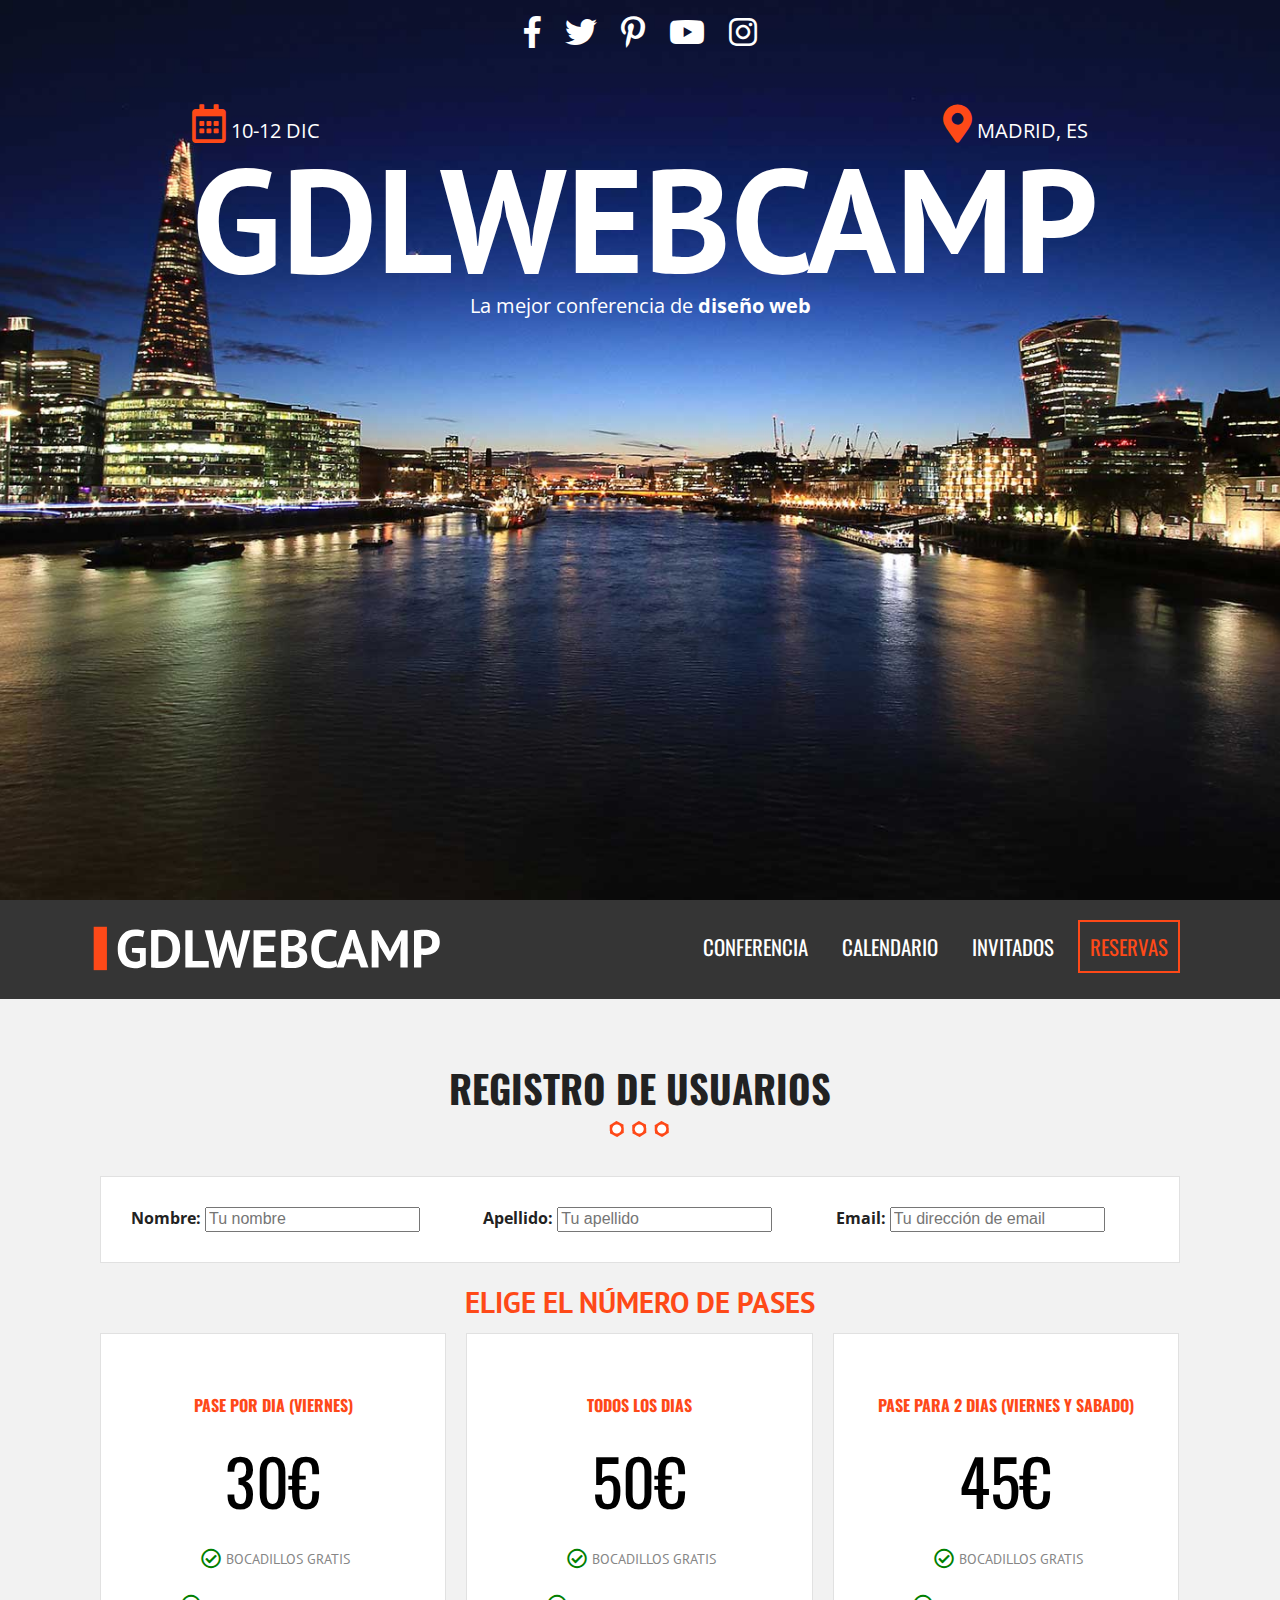
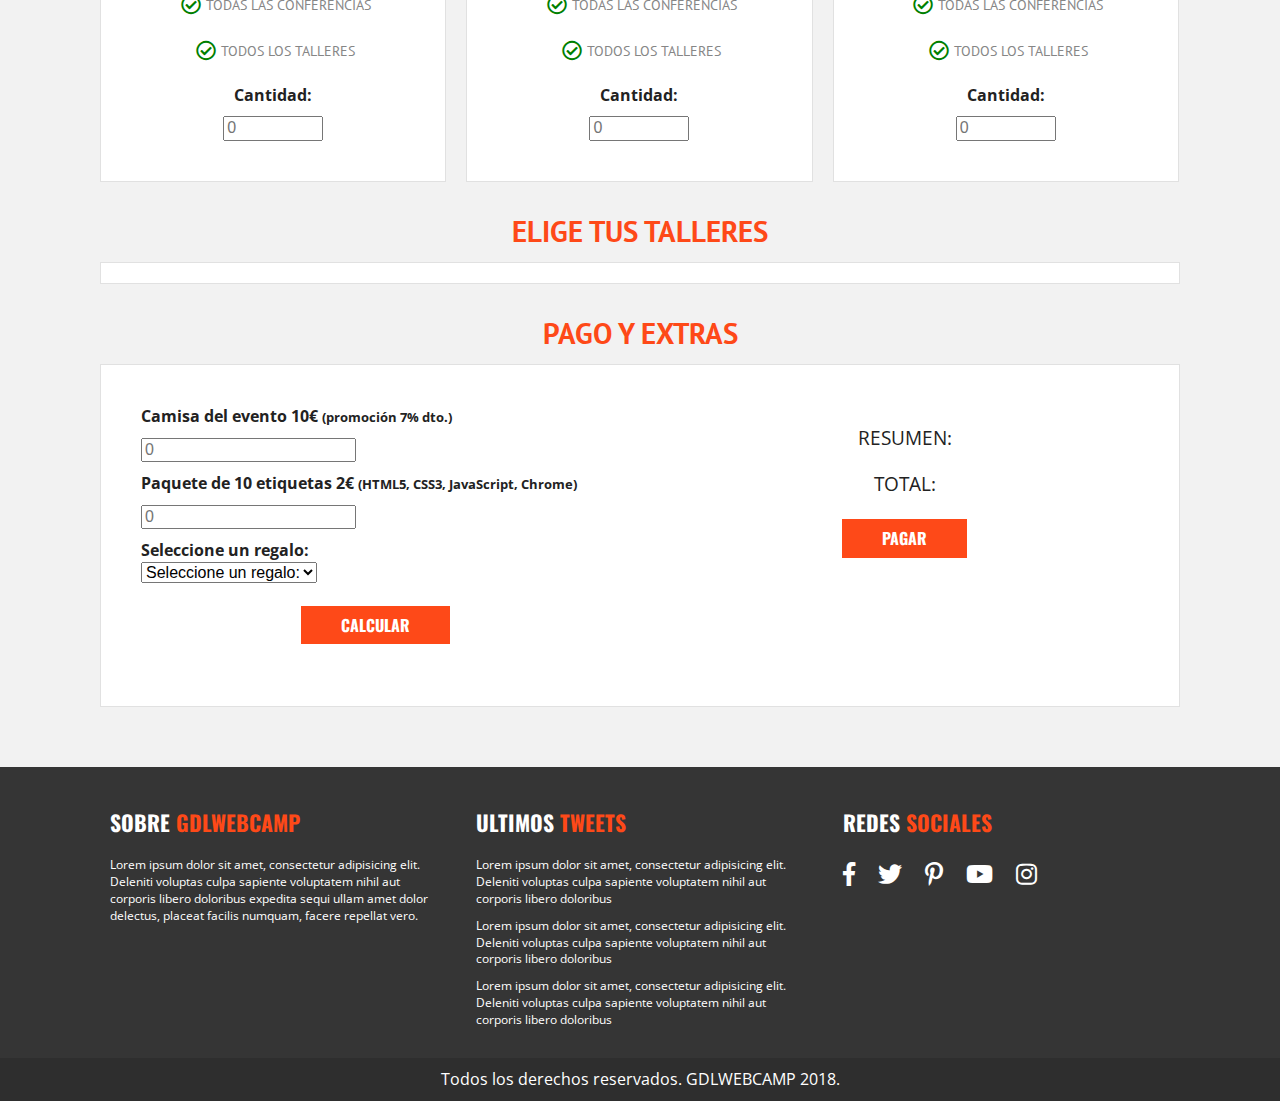
<file: registro.html>
<!doctype html>
<html class="no-js" lang="">
    <head>
        <meta charset="utf-8">
        <meta http-equiv="x-ua-compatible" content="ie=edge">
        <title></title>
        <meta name="description" content="">
        <meta name="viewport" content="width=device-width, initial-scale=1">

        <link rel="manifest" href="site.webmanifest">
        <link rel="apple-touch-icon" href="icon.png">
        <!-- Place favicon.ico in the root directory -->

        <link rel="stylesheet" href="css/normalize.css">
        <link rel="stylesheet" href="css/fontawesome-all.min.css">
        <link href="https://fonts.googleapis.com/css?family=Open+Sans|Oswald|PT+Sans" rel="stylesheet">
        <link rel="stylesheet" href="css/main.css">

    </head>
    <body>
        <!--[if lte IE 9]>
            <p class="browserupgrade">You are using an <strong>outdated</strong> browser. Please <a href="https://browsehappy.com/">upgrade your browser</a> to improve your experience and security.</p>
        <![endif]-->

        <header class="site-header">
          <div class="hero">
            <div class="contenido-header">
              <nav class="redes-sociales">
                <a href="#"><i class="fab fa-facebook-f"></i></a>
                <a href="#"><i class="fab fa-twitter"></i></a>
                <a href="#"><i class="fab fa-pinterest-p"></i></a>
                <a href="#"><i class="fab fa-youtube"></i></a>
                <a href="#"><i class="fab fa-instagram"></i></a>
              </nav>
              <div class="informacion-evento">
                <div class="clearfix">
                  <p class="fecha"><i class="far fa-calendar-alt"></i> 10-12 Dic</p>
                  <p class="ciudad"><i class="fas fa-map-marker-alt"></i> Madrid, ES</p>
                </div>
                <h1 class="nombre-sitio">GDLWebCamp</h1>
                <p class="slogan">La mejor conferencia de <span>diseño web</span></p>
              </div><!--.informacion-evento-->
            </div><!--.contenido header>
          </div><!--.hero-->
        </header>

        <div class="barra">
            <div class="contenedor clearfix">
                <div class="logo">
                    <img src="img/logo.svg" alt="logo gdlwebcamp">
                </div>

                <div class="menu-movil">
                    <span></span>
                    <span></span>
                    <span></span>
                </div>

                <nav class="navegacion-principal clearfix">
                    <a href="#">Conferencia</a>
                    <a href="#">Calendario</a>
                    <a href="#">Invitados</a>
                    <a href="registro.html">Reservas</a>
                </nav>
            </div><!--.contenedor-->
        </div><!--.barra-->

        <section class="seccion contenedor">
            <h2>Registro de usuarios</h2>
            <form id="registro" class="registro" action="index.html" <method="post">
                <div id="datos_usuario" class="registro caja clearfix">
                    <div class="campo">
                        <label for="nombre">Nombre:</label>
                        <input type="text" id="nombre" name="nombre" placeholder="Tu nombre">
                    </div>
                    <div class="campo">
                        <label for="apellido">Apellido:</label>
                        <input type="text" id="apellido" name="apellido" placeholder="Tu apellido">
                    </div>
                    <div class="campo">
                        <label for="email">Email:</label>
                        <input type="email" id="email" name="email" placeholder="Tu dirección de email">
                    </div>
                    <div id="error"></div>
                </div><!--#datos_usuario-->

                <div id="paquetes" class="paquetes">
                    <h3>Elige el número de pases</h3>
                    <ul class="lista-precios clearfix">
                        <li>
                            <div class="tabla-precio">
                                <h3>Pase por dia (viernes)</h3>
                                <p class="numero">30€</p>
                                <ul>
                                    <li>Bocadillos Gratis</li>
                                    <li>Todas las conferencias</li>
                                    <li>Todos los talleres</li>
                                </ul>
                                <div class="orden">
                                    <label for="pase_dia">Cantidad:</label>
                                    <input type="number" min="0" id="pase_dia" size="3" placeholder="0">
                                </div>
                            </div>
                        </li>
                        <li>
                            <div class="tabla-precio">
                                <h3>Todos los dias</h3>
                                <p class="numero">50€</p>
                                <ul>
                                    <li>Bocadillos Gratis</li>
                                    <li>Todas las conferencias</li>
                                    <li>Todos los talleres</li>
                                </ul>
                                <div class="orden">
                                    <label for="pase_completo">Cantidad:</label>
                                    <input type="number" min="0" id="pase_completo" size="3" placeholder="0">
                                </div>
                            </div>
                        </li>
                        <li>
                            <div class="tabla-precio">
                                <h3>Pase para 2 dias (viernes y sabado)</h3>
                                <p class="numero">45€</p>
                                <ul>
                                    <li>Bocadillos Gratis</li>
                                    <li>Todas las conferencias</li>
                                    <li>Todos los talleres</li>
                                </ul>
                                <div class="orden">
                                    <label for="pase_dosdias">Cantidad:</label>
                                    <input type="number" min="0" id="pase_dosdias" size="3" placeholder="0">
                                </div>
                            </div>
                        </li>
                    </ul>
                </div><!--#paquetes-->

                <div id="eventos" class="eventos clearfix">
                         <h3>Elige tus talleres</h3>
                         <div class="caja">
                               <div id="viernes" class="contenido-dia clearfix">
                                   <h4>Viernes</h4>
                                       <div>
                                           <p>Talleres:</p>
                                           <label><input type="checkbox" name="registro[]" id="taller_01" value="taller_01"><time>10:00</time> Responsive Web Design</label>
                                           <label><input type="checkbox" name="registro[]" id="taller_02" value="taller_02"><time>12:00</time> Flexbox</label>
                                           <label><input type="checkbox" name="registro[]" id="taller_03" value="taller_03"><time>14:00</time> HTML5 y CSS3</label>
                                           <label><input type="checkbox" name="registro[]" id="taller_04" value="taller_04"><time>17:00</time> Drupal</label>
                                           <label><input type="checkbox" name="registro[]" id="taller_05" value="taller_05"><time>19:00</time> WordPress</label>
                                       </div>
                                       <div>
                                           <p>Conferencias:</p>
                                           <label><input type="checkbox" name="registro[]" id="conf_01" value="conf_01"><time>10:00</time> Como ser Freelancer</label>
                                           <label><input type="checkbox" name="registro[]" id="conf_02" value="conf_02"><time>17:00</time> Tecnologías del Futuro</label>
                                           <label><input type="checkbox" name="registro[]" id="conf_03" value="conf_03"><time>19:00</time> Seguridad en la Web</label>
                                       </div>
                                       <div>
                                           <p>Seminarios:</p>
                                           <label><input type="checkbox" name="registro[]" id="sem_01" value="sem_01"><time>10:00</time> Diseño UI y UX para móviles</label>
                                       </div>
                               </div> <!--#viernes-->
                               <div id="sabado" class="contenido-dia clearfix">
                                   <h4>Sábado</h4>
                                   <div>
                                         <p>Talleres:</p>
                                         <label><input type="checkbox" name="registro[]" id="taller_06" value="taller_06"><time>10:00</time> AngularJS</label>
                                         <label><input type="checkbox" name="registro[]" id="taller_07" value="taller_07"><time>12:00</time> PHP y MySQL</label>
                                         <label><input type="checkbox" name="registro[]" id="taller_08" value="taller_08"><time>14:00</time> JavaScript Avanzado</label>
                                         <label><input type="checkbox" name="registro[]" id="taller_09" value="taller_09"><time>17:00</time> SEO en Google</label>
                                         <label><input type="checkbox" name="registro[]" id="taller_10" value="taller_10"><time>19:00</time> De Photoshop a HTML5 y CSS3</label>
                                         <label><input type="checkbox" name="registro[]" id="taller_11" value="taller_11"><time>21:00</time> PHP Medio y Avanzado</label>
                                   </div>
                                   <div>
                                         <p>Conferencias:</p>
                                         <label><input type="checkbox" name="registro[]" id="conf_04" value="conf_04"><time>10:00</time> Como crear una tienda online que venda millones en pocos días</label>
                                         <label><input type="checkbox" name="registro[]" id="conf_05" value="conf_05"><time>17:00</time> Los mejores lugares para encontrar trabajo</label>
                                         <label><input type="checkbox" name="registro[]" id="conf_06" value="conf_06"><time>19:00</time> Pasos para crear un negocio rentable</label>
                                   </div>
                                   <div>
                                         <p>Seminarios:</p>
                                         <label><input type="checkbox" name="registro[]" id="sem_02" value="sem_02"><time>10:00</time> Aprende a Programar en una mañana</label>
                                         <label><input type="checkbox" name="registro[]" id="sem_03" value="sem_03"><time>17:00</time> Diseño UI y UX para móviles</label>
                                   </div>
                               </div> <!--#sabado-->
                               <div id="domingo" class="contenido-dia clearfix">
                                   <h4>Domingo</h4>
                                   <div>
                                         <p>Talleres:</p>
                                         <label><input type="checkbox" name="registro[]" id="taller_12" value="taller_12"><time>10:00</time> Laravel</label>
                                         <label><input type="checkbox" name="registro[]" id="taller_13" value="taller_13"><time>12:00</time> Crea tu propia API</label>
                                         <label><input type="checkbox" name="registro[]" id="taller_14" value="taller_14"><time>14:00</time> JavaScript y jQuery</label>
                                         <label><input type="checkbox" name="registro[]" id="taller_15" value="taller_15"><time>17:00</time> Creando Plantillas para WordPress</label>
                                         <label><input type="checkbox" name="registro[]" id="taller_16" value="taller_16"><time>19:00</time> Tiendas Virtuales en Magento</label>
                                   </div>
                                   <div>
                                         <p>Conferencias:</p>
                                         <label><input type="checkbox" name="registro[]" id="conf_07" value="conf_07"><time>10:00</time> Como hacer Marketing en línea</label>
                                         <label><input type="checkbox" name="registro[]" id="conf_08" value="conf_08"><time>17:00</time> ¿Con que lenguaje debo empezar?</label>
                                         <label><input type="checkbox" name="registro[]" id="conf_09" value="conf_09"><time>19:00</time> Frameworks y librerias Open Source</label>
                                   </div>
                                   <div>
                                         <p>Seminarios:</p>
                                         <label><input type="checkbox" name="registro[]" id="sem_04" value="sem_04"><time>14:00</time> Creando una App en Android en una tarde</label>
                                         <label><input type="checkbox" name="registro[]" id="sem_05" value="sem_05"><time>17:00</time> Creando una App en iOS en una tarde</label>
                                   </div>
                               </div> <!--#domingo-->
                           </div><!--.caja-->
                     </div> <!--#eventos-->

                     <div id="resumen" class="resumen clearfix">

                         <h3>Pago y extras</h3>
                         <div class="caja clearfix">
                             <div class="extras">
                                 <div class="orden">
                                     <label for="camisa_evento">Camisa del evento 10€ <small>(promoción 7% dto.)</small></label>
                                     <input type="number" min="0" id="camisa_evento" size="3" placeholder="0">
                                 </div><!--.orden-->
                                 <div class="orden">
                                     <label for="etiquetas">Paquete de 10 etiquetas 2€ <small>(HTML5, CSS3, JavaScript, Chrome)</small></label>
                                     <input type="number" min="0" id="etiquetas" size="3" placeholder="0">
                                 </div><!--.orden-->
                                 <div class="orden">
                                     <label for="regalo">Seleccione un regalo:</label><br>
                                     <select id="regalo" required>
                                         <option value="">Seleccione un regalo:</option>
                                         <option value="ETI">Etiquetas</option>
                                         <option value="PUL">Pulsera</option>
                                         <option value="PLU">Plumas</option>
                                     </select>
                                 </div><!--.orden-->
                                 <input type="button" id="calcular" class="button" value="Calcular">
                             </div><!--.extras-->

                             <div class="total">
                                   <p>Resumen:</p>
                                       <div id="lista-productos">

                                       </div>
                                       <p>Total:</p>
                                       <div id="suma-total">

                                       </div>
                                       <input id="btnRegistro" type="submit" class="button" value="Pagar">
                             </div><!--.total-->
                         </div><!--.caja-->
                     </div><!--#resumen-->
            </form>
        </section>

        <footer class="site-footer">
            <div class="contenedor clearfix">
                <div class="footer-informacion">
                    <h3>Sobre <span>gdlwebcamp</span></h3>
                    <p>Lorem ipsum dolor sit amet, consectetur adipisicing elit. Deleniti voluptas culpa sapiente voluptatem nihil aut corporis libero doloribus expedita sequi ullam amet dolor delectus, placeat facilis numquam, facere repellat vero.</p>
                </div>
                <div class="ultimos-tweets">
                    <h3>Ultimos <span>tweets</span></h3>
                    <ul>
                        <li>Lorem ipsum dolor sit amet, consectetur adipisicing elit. Deleniti voluptas culpa sapiente voluptatem nihil aut corporis libero doloribus</li>
                        <li>Lorem ipsum dolor sit amet, consectetur adipisicing elit. Deleniti voluptas culpa sapiente voluptatem nihil aut corporis libero doloribus</li>
                        <li>Lorem ipsum dolor sit amet, consectetur adipisicing elit. Deleniti voluptas culpa sapiente voluptatem nihil aut corporis libero doloribus</li>
                    </ul>
                </div>
                <div class="menu">
                    <h3>Redes <span>sociales</span></h3>
                    <nav class="redes-sociales">
                      <a href="#"><i class="fab fa-facebook-f"></i></a>
                      <a href="#"><i class="fab fa-twitter"></i></a>
                      <a href="#"><i class="fab fa-pinterest-p"></i></a>
                      <a href="#"><i class="fab fa-youtube"></i></a>
                      <a href="#"><i class="fab fa-instagram"></i></a>
                    </nav>
                </div>
            </div>
            <p class="copyright">Todos los derechos reservados. GDLWEBCAMP 2018.</p>
        </footer>

        <script src="js/vendor/modernizr-3.5.0.min.js"></script>
        <script src="https://code.jquery.com/jquery-3.2.1.min.js" integrity="sha256-hwg4gsxgFZhOsEEamdOYGBf13FyQuiTwlAQgxVSNgt4=" crossorigin="anonymous"></script>
        <script>window.jQuery || document.write('<script src="js/vendor/jquery-3.2.1.min.js"><\/script>')</script>
        <script src="js/plugins.js"></script>
        <script src="js/main.js"></script>

        <!-- Google Analytics: change UA-XXXXX-Y to be your site's ID. -->
        <script>
            window.ga=function(){ga.q.push(arguments)};ga.q=[];ga.l=+new Date;
            ga('create','UA-XXXXX-Y','auto');ga('send','pageview')
        </script>
        <script src="https://www.google-analytics.com/analytics.js" async defer></script>
    </body>
</html>
</file>
<file: css/main.css>
/*! HTML5 Boilerplate v6.0.1 | MIT License | https://html5boilerplate.com/ */

/*
 * What follows is the result of much research on cross-browser styling.
 * Credit left inline and big thanks to Nicolas Gallagher, Jonathan Neal,
 * Kroc Camen, and the H5BP dev community and team.
 */

/* ==========================================================================
   Base styles: opinionated defaults
   ========================================================================== */

html {
    color: #222;
    font-size: 1em;
    line-height: 1.4;
}

/*
 * Remove text-shadow in selection highlight:
 * https://twitter.com/miketaylr/status/12228805301
 *
 * Vendor-prefixed and regular ::selection selectors cannot be combined:
 * https://stackoverflow.com/a/16982510/7133471
 *
 * Customize the background color to match your design.
 */

::-moz-selection {
    background: #b3d4fc;
    text-shadow: none;
}

::selection {
    background: #b3d4fc;
    text-shadow: none;
}

/*
 * A better looking default horizontal rule
 */

hr {
    display: block;
    height: 1px;
    border: 0;
    border-top: 1px solid #ccc;
    margin: 1em 0;
    padding: 0;
}

/*
 * Remove the gap between audio, canvas, iframes,
 * images, videos and the bottom of their containers:
 * https://github.com/h5bp/html5-boilerplate/issues/440
 */

audio,
canvas,
iframe,
img,
svg,
video {
    vertical-align: middle;
}

/*
 * Remove default fieldset styles.
 */

fieldset {
    border: 0;
    margin: 0;
    padding: 0;
}

/*
 * Allow only vertical resizing of textareas.
 */

textarea {
    resize: vertical;
}

/* ==========================================================================
   Browser Upgrade Prompt
   ========================================================================== */

.browserupgrade {
    margin: 0.2em 0;
    background: #ccc;
    color: #000;
    padding: 0.2em 0;
}

/* ==========================================================================
   Author's custom styles
   ========================================================================== */

html {
  box-sizing: border-box;
}

*,*:before,*:after {
  box-sizing: inherit;
}

body {
  background-color: #f2f2f2;
  font-family: 'Open Sans', sans-serif;
}

/** Globales **/

.contenedor {
  width: 98%;
  margin: 0 auto;
}

@media only screen and (min-width: 480px) {
  .contenedor {
    width: 95%;
  }
}

@media only screen and (min-width: 768px) {
  .contenedor {
    width: 90%;
  }
}

@media only screen and (min-width: 992px) {
  .contenedor {
    width: 90%;
    max-width: 1100px;
  }
}

.seccion {
  padding: 30px 0;
}

.seccion p {
  font-size: 1.2em;
  text-align: center;
}

h2 {
  font-family: 'Oswald', sans-serif;
  font-size: 2.4em;
  text-transform: uppercase;
  text-align: center;
}

h2::after {
  content: '';
  margin: 0 auto;
  background-image: url(../img/separador.png);
  height: 30px;
  width: 100px;
  display: block;
}

h3 {
  font-size: 1.8em;
  color: #fe4918;
  font-family: 'PT Sans', sans-serif;
  margin: 0;
}

.button {
  background-color: #fe4918;
  padding: 10px 40px;
  color: #ffffff;
  text-transform: uppercase;
  font-weight: bold;
  font-family: 'Oswald', sans-serif;
  text-decoration: none;
  font-size: 1em;
  margin-top: 20px;
  display: inline-block;
  transition: all .3s ease;
  border: 2px solid;
}

.button.hollow,
.button.hollow:hover {
  background-color: white;
  color: #fe4918;
}

.button.transparente {
  background-color: transparent;
  border: 2px solid #ffffff;
}

.button.transparente:hover {
  border: 2px solid #e33000;
}

.button:hover {
  background-color: #e33000;
}

ul {
  list-style: none;
  margin: 0;
  padding: 0;
}

.float-right {
  float: right;
}



/** Header **/

div.hero {
  background-image: url(../img/encabezado.jpg);
  height: 100vh;
  background-position: top center;
  background-size: cover;
}

div.contenido-header {
  padding-top: 40px;
}

@media only screen and (min-width: 768px) {
  div.contenido-header {
    padding-top: 10px;
  }
}

nav.redes-sociales{
text-align: center;
}

nav.redes-sociales a {
  color: #ffffff;
  font-size: 2em;
  margin-right: 20px;
}

nav.redes-sociales a:last-child {
  margin-right: 0;
}

div.informacion-evento {
  text-align: center;
  color: #ffffff;
}

@media only screen and (min-width: 768px) {
  div.informacion-evento {
    width: 70%;
    margin: 0 auto;
    margin-top: 50px;
  }
}

div.informacion-evento p {
  margin: 0;
  display: inline;
  font-size: 20px;
  text-transform: uppercase;
}

div.informacion-evento p i {
  color: #fe4918;
  font-size: 2.4rem;
}

p.fecha {
  float:left;
}

p.ciudad {
  float: right;
  text-align: right;
}

p.slogan {
  text-transform: none!important;
}

p.slogan span {
  font-weight: bold;
}

h1.nombre-sitio {
  font-size: 5.9vw;
  text-transform: uppercase;
  font-family: 'PT Sans', sans-serif;
}

@media only screen and (min-width: 768px) {
  h1.nombre-sitio {
    font-size: 11.5vw;
    margin: 0;
    line-height: 1;
  }
}

/** Barra **/

div.barra {
  background-color: #353535;
  padding: 20px 0;
}

div.logo {
  width: 80%;
  float: left;
}

div.logo img {
  width: 100%;
}

@media only screen and (min-width: 768px) {
  div.logo {
    width: 33%;
  }
}

/** Navegacion principal **/

nav.navegacion-principal {
  display: none;
}

nav.navegacion-principal a {
  font-family: 'Oswald', sans-serif;
  color: #ffffff;
  font-size: 1.3em;
  text-transform: uppercase;
  text-decoration: none;
  transition: all .6s ease;
  width: 100%;
  display: block;
  text-align: center;
  margin-bottom: 20px;
  clear: both;
}

nav.navegacion-principal a:last-child {
  border: 2px solid #fe4918;
  color: #fe4918;
}

nav.navegacion-principal a:last-child:hover {
  color: #ffffff;
}

nav.navegacion-principal a:hover {
  background-color: #fe4918;
}

@media only screen and (min-width: 768px) {
  nav.navegacion-principal {
    width: 67%;
    float: right;
    text-align: right;
    display: block;
  }
  nav.navegacion-principal a {
    margin-right: 10px;
    padding: 10px 10px;
    display: inline-block;
    width: auto;
    text-align: center;
    margin: 0 10px 0 0;
  }
}

/** Menú móvil **/

div.menu-movil {
  width: 60px;
  display: block;
  float: right;
  text-align: right;
  margin-top: 12px;
}

div.menu-movil:hover {
  cursor: pointer;
}

@media only screen and (min-width: 768px) {
  div.menu-movil {
  display: none;
  }
}

div.menu-movil span {
  height: 8px;
  margin-bottom: 6px;
  background-color: white;
  display: block;
}

/** Talleres **/

section.programa {
  position: relative;
}

div.contenedor-video {
  max-width: 100%;
  overflow-x: hidden;
}

div.contenido-programa {
  position: absolute;
  top: 0;
  left: 0;
  height: 100%;
  width: 100%;
}

div.programa-evento {
  background-color: rgba(255, 255, 255, 0.8);
  padding: 15px;
  margin-top: 80px;
}

@media only screen and (min-width: 768px) {
  div.programa-evento {
    width: 70%;
  }
}

@media only screen and (min-width: 992px) {
  div.programa-evento {
    width: 50%;
  }
}

nav.menu-programa {
  width: 100%;
  border-bottom: 1px solid #fe4918;
  padding-bottom: 10px;
}

@media only screen and (min-width: 768px) {
  nav.menu-programa {
    display: table;
  }
}

nav.menu-programa a {
  display: block;
  text-align: center;
  color: #000000;
  text-decoration: none;
  font-family: 'Oswald', sans-serif;
  margin-bottom: 10px;
  font-size: 1.2em;
}

@media only screen and (min-width: 768px) {
  nav.menu-programa a {
    display: table-cell;
  }
}

nav.menu-programa a i,
div.detalle-evento p i {
  color: #fe4918;
  font-size: 1.4em;
  margin-right: 10px;
}

/** Detalle evento **/

div.detalle-evento {
  margin-top: 20px;
  border-bottom: 1px solid black;
  padding: 0px 20px;
}

div.detalle-evento:nth-child(2) {
  border: none;
}

div.detalle-evento p {
  margin-bottom: 20px;
  font-size: 20px;
}

/** Invitados **/

ul.lista-invitados li {
  padding: 10px;
  float: left;
}

ul.lista-invitados img {
  width: 100%;
}

@media only screen and (min-width:480px) {
  ul.lista-invitados li {
    width: 50%;
  }
}

@media only screen and (min-width:768px) {
  ul.lista-invitados li {
    width: 33.3%;
 }
}

div.invitado {
  position: relative;
  overflow: hidden;
}

div.invitado img {
  max-width: 100%;
  filter: gray;
  -webkit-filter: grayscale(1);
  -webkit-transition: all .5s ease-in-out;
}

div.invitado:hover img {
  -webkit-filter: grayscale(0);
  -webkit-transform: scale(1.1);
}

div.invitado p {
  position: absolute;
  bottom: 0;
  left: 0;
  padding: 15px 10px;
  margin: 0;
  background-color: rgba(0, 0, 0, 0.55);
  width: 100%;
  text-align: left;
  font-family: 'Oswald', sans-serif;
  font-weight: bold;
  text-align: center;
  color: #fe4918;
  text-transform: uppercase;
  -webkit-transition: all .5s ease-in-out;
}

div.invitado:hover p {
  bottom: -80px;
  opacity: 0;
}

/** Contador **/

.parallax::before {
  width: 100%;
  height: 100%;
  position: absolute;
  top: 0;
  left: 0;
  background-repeat: no-repeat;
  background-size: cover;
  background-position: center center;
  background-attachment: fixed;
  -webkit-filter: brightness(.8);
  filter: brightness(.8);
}

div.contador {
  position: relative;
  height: auto;
  margin-top: 70px;
}

div.contador::before {
  background-image: url(../img/bg-resumen.jpg);
  content: '';
}

ul.resumen-evento {
  position: relative;
  padding: 120px 0;
}

ul.resumen-evento li {
  width: 50%;
  float: left;
  text-align: center;
  color: #ffffff;
  text-transform: uppercase;
  font-family: 'Oswald', sans-serif;
  font-size: 24px;
}

@media only screen and (min-width:768px) {
  ul.resumen-evento li {
  width: 25%;
  }
}

p.numero {
  color: #fe4918;
  font-size: 4em;
  display: block;
  margin: 0 0 10px 0;
  font-family: 'Oswald', sans-serif;
}

/** Tabla de precios **/

ul.lista-precios > li {
  padding: 10px;
}

@media only screen and (min-width:768px) {
  ul.lista-precios > li {
    float: left;
    width: 33.3%;
  }
}

div.tabla-precio {
  border: 1px solid #e1e1e1;
  background-color: #ffffff;
  padding: 40px 0;
  text-align: center;
  transition: all .3s ease;
}

div.tabla-precio:hover {
  transform: scale(1.1);
  border: 1px solid #fe4918;
  box-shadow: 0px 0px 50px #666;
}


div.tabla-precio ul li {
  font-family: 'PT Sans', sans-serif;
  font-size: 14px;
  margin-bottom: 20px;
  text-transform: uppercase;
  color: #868686;
  line-height: 26px;
}

div.tabla-precio ul li:before {
  font-family: 'Font Awesome 5 Free';
  display: inline-block;
  vertical-align: top;
  padding: 0 5px;
  font-size: 20px;
  color: green;
  -webkit-font-smoothing: antialiased;
  content: '\f058';
}

div.tabla-precio h3 {
  font-family: 'Oswald', sans-serif;
  font-size: 16px;
  text-transform: uppercase;
}

div.tabla-precio p.numero {
  color: #000000;
  margin: 20px 0;
}

/** Mapa **/

div.mapa {
  height: 420px;
  background-color: #000000;
}

/** Testimonios **/

div.testimoniales {
  padding-bottom: 20px;
}

div.testimonial {
  padding: 5px;
}

@media only screen and (min-width:768px) {
  div.testimonial {
    float: left;
    width: 33.3%;
  }
}

blockquote {
  background-color: white;
  border: 1px solid #e1e1e1;
  position: relative;
  margin: 0 0 10px 0;
  padding-bottom: 20px;
}

blockquote p {
  text-align: left!important;
  font-size: 1em!important;
  font-family: 'PT Sans', sans-serif;
  padding: 0 20px 0 65px;
}

blockquote p::before {
  content: '\201c';
  position: absolute;
  left: 13px;
  top: 8px;
  font-size: 8rem;
  margin: 0;
  padding: 0;
  line-height: 1;
  color: #fe4918;
}

footer.info-testimonial {
  padding: 0;
  background-color: transparent;
}

footer.info-testimonial img {
  float: left;
  width: 20%;
  border-radius: 50%;
  margin-left: 20px;
}

footer.info-testimonial cite {
  text-align: left;
  color: #fe4918;
  text-transform: uppercase;
  font-size: 12px;
  padding-top: 20px;
  width: 66.6%;
  float: right;
  font-weight: bold;
  font-style: normal;
}

footer.info-testimonial cite span {
  color: #000000;
  display: block;
  text-transform: none;
  margin-top: 5px;
}

/** Newsletter **/

div.newsletter {
  position: relative;
  height: auto;
}

div.newsletter::before {
  background-image: url(../img/bg-newsletter.jpg);
  content: '';
}

div.newsletter .contenido {
  padding: 100px 0;
  color: #ffffff;
  text-align: center;
  position: relative;
}

div.newsletter .contenido p {
  font-size: 1.2em;
  text-transform: uppercase;
}

div.newsletter .contenido h3 {
  color: #ffffff;
  text-transform: uppercase;
  font-size: 7vw;
  font-family: 'PT Sans', sans-serif;
}

/** Cuenta regresiva **/

div.cuenta-regresiva ul li {
  text-transform: uppercase;
  font-family: 'Oswald', sans-serif;
  font-size: 1.6rem;
  text-align: center;
}

@media only screen and (min-width:768px) {
  div.cuenta-regresiva ul li {
    width: 25%;
    float: left;
  }
}

/** Footer **/

footer {
  background-color: #353535;
  padding-top: 40px;
  margin-top: 20px;
}

footer .contenedor > div {
  color: #ffffff;
  padding: 0px 20px;
  font-size: 12px;
}

@media only screen and (min-width:768px) {
  footer .contenedor > div {
    width: 33.3%;
    float: left;
  }
}

footer h3 {
  color: #ffffff;
  text-transform: uppercase;
  font-family: 'Oswald', sans-serif;
  margin-bottom: 20px;
}

footer h3 span {
  color: #fe4918;
}

footer .ultimos-tweets li {
  margin-bottom: 10px;
}

footer nav.redes-sociales {
  text-align: left;
}

p.copyright {
  background-color: #2e2e2e;
  color: #ffffff;
  padding: 10px 0;
  margin: 20px 0 0 0;
  text-align: center;
}

/** INTERNAS **/

/** Registro **/

form.registro h3 {
  text-align: center;
  text-transform: uppercase;
  margin: 20px 0 0 0;
}

form.registro label {
  margin-bottom: 5px;
  font-weight: bold;
}

h4 {
  text-align: center;
  text-transform: uppercase;
  border-bottom: 2px solid #fe4918;
  padding-bottom: 10px;
  font-size: 1.2em;
}

div.caja {
  background-color: white;
  border: 1px solid #e1e1e1;
  padding: 10px;
  margin: 10px;
}

div.campo {
  padding: 20px;
}

@media only screen and (min-width:768px) {
  div.campo {
    float: left;
    width: 33.3%;
  }
}

div.paquetes .tabla-precio:hover {
  transform: none;
  box-shadow: none;
}

div.paquetes .tabla-precio input {
  clear: both;
  width: 100px;
  margin: 10px auto 0 auto;
  display: block;
}

.contenido-dia {
  padding: 20px;
  display: none;
}

@media only screen and (min-width:768px) {
  .contenido-dia > div {
    float: left;
    width: 33.3%;
 }
}

.contenido-dia > div p {
  text-align: left;
  font-weight: bold;
}

.contenido-dia > div label {
  display: block;
  margin-bottom: 10px;
}

.contenido-dia > div input {
  margin-right: 10px;
}

.contenido-dia > div label time {
  color: #fe4918;
  font-weight: bold;
}

/** Resumen registro **/

div.resumen p {
  font-size: 1.2em;
  text-transform: uppercase;
}

div.resumen div.extras {
  float: left;
  width: 50%;
  padding: 30px;
}

div.extras div.orden {
  text-align: left;
  margin-bottom: 10px;
}

div.extras div.orden input {
  margin: 10px 0 0 0;
}

div.resumen div.total {
  width: 50%;
  padding: 30px;
}

@media only screen and (min-width:768px) {
  div.resumen div.total {
    float:right;
  }
}

div.resumen input {
  display: block;
  margin: 20px auto;
}

#lista-productos {
  background-color: #e1e1e1;
  padding: 20px;
  display: none;
}

#suma-total {
  text-align: center;
  font-size: 2em;
  color: #fe4918;
}

#error {
  clear: both;
  padding: 15px;
  text-align: center;
  display: none;
}


/* ==========================================================================
   Helper classes
   ========================================================================== */

/*
 * Hide visually and from screen readers
 */

.hidden {
    display: none !important;
}

/*
 * Hide only visually, but have it available for screen readers:
 * https://snook.ca/archives/html_and_css/hiding-content-for-accessibility
 *
 * 1. For long content, line feeds are not interpreted as spaces and small width
 *    causes content to wrap 1 word per line:
 *    https://medium.com/@jessebeach/beware-smushed-off-screen-accessible-text-5952a4c2cbfe
 */

.visuallyhidden {
    border: 0;
    clip: rect(0 0 0 0);
    -webkit-clip-path: inset(50%);
    clip-path: inset(50%);
    height: 1px;
    margin: -1px;
    overflow: hidden;
    padding: 0;
    position: absolute;
    width: 1px;
    white-space: nowrap; /* 1 */
}

/*
 * Extends the .visuallyhidden class to allow the element
 * to be focusable when navigated to via the keyboard:
 * https://www.drupal.org/node/897638
 */

.visuallyhidden.focusable:active,
.visuallyhidden.focusable:focus {
    clip: auto;
    -webkit-clip-path: none;
    clip-path: none;
    height: auto;
    margin: 0;
    overflow: visible;
    position: static;
    width: auto;
    white-space: inherit;
}

/*
 * Hide visually and from screen readers, but maintain layout
 */

.invisible {
    visibility: hidden;
}

/*
 * Clearfix: contain floats
 *
 * For modern browsers
 * 1. The space content is one way to avoid an Opera bug when the
 *    `contenteditable` attribute is included anywhere else in the document.
 *    Otherwise it causes space to appear at the top and bottom of elements
 *    that receive the `clearfix` class.
 * 2. The use of `table` rather than `block` is only necessary if using
 *    `:before` to contain the top-margins of child elements.
 */

.clearfix:before,
.clearfix:after {
    content: " "; /* 1 */
    display: table; /* 2 */
}

.clearfix:after {
    clear: both;
}

/* ==========================================================================
   EXAMPLE Media Queries for Responsive Design.
   These examples override the primary ('mobile first') styles.
   Modify as content requires.
   ========================================================================== */

@media only screen and (min-width: 35em) {
    /* Style adjustments for viewports that meet the condition */
}

@media print,
       (-webkit-min-device-pixel-ratio: 1.25),
       (min-resolution: 1.25dppx),
       (min-resolution: 120dpi) {
    /* Style adjustments for high resolution devices */
}

/* ==========================================================================
   Print styles.
   Inlined to avoid the additional HTTP request:
   http://www.phpied.com/delay-loading-your-print-css/
   ========================================================================== */

@media print {
    *,
    *:before,
    *:after {
        background: transparent !important;
        color: #000 !important; /* Black prints faster:
                                   http://www.sanbeiji.com/archives/953 */
        box-shadow: none !important;
        text-shadow: none !important;
    }

    a,
    a:visited {
        text-decoration: underline;
    }

    a[href]:after {
        content: " (" attr(href) ")";
    }

    abbr[title]:after {
        content: " (" attr(title) ")";
    }

    /*
     * Don't show links that are fragment identifiers,
     * or use the `javascript:` pseudo protocol
     */

    a[href^="#"]:after,
    a[href^="javascript:"]:after {
        content: "";
    }

    pre {
        white-space: pre-wrap !important;
    }
    pre,
    blockquote {
        border: 1px solid #999;
        page-break-inside: avoid;
    }

    /*
     * Printing Tables:
     * http://css-discuss.incutio.com/wiki/Printing_Tables
     */

    thead {
        display: table-header-group;
    }

    tr,
    img {
        page-break-inside: avoid;
    }

    p,
    h2,
    h3 {
        orphans: 3;
        widows: 3;
    }

    h2,
    h3 {
        page-break-after: avoid;
    }
}
</file>
